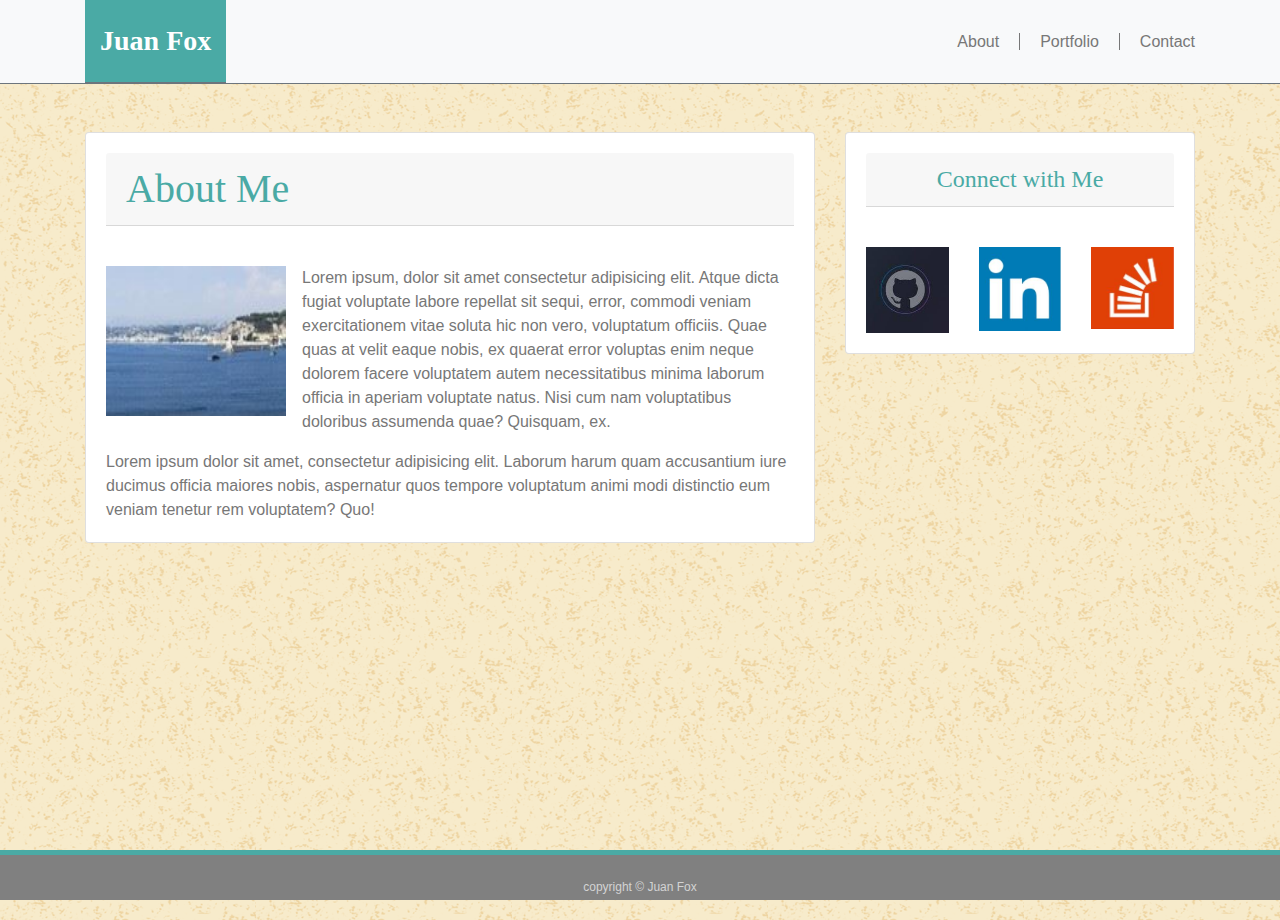
<file: index.html>
<!DOCTYPE html>
<html lang="en">
<head>
    <meta charset="UTF-8">
    <meta name="viewport" content="width=device-width, initial-scale=1.0">
    <meta http-equiv="X-UA-Compatible" content="ie=edge">
    <link rel="stylesheet" href="https://maxcdn.bootstrapcdn.com/bootstrap/4.0.0/css/bootstrap.min.css">
    <link rel="stylesheet" href="assets/css/style.css">
    <title>Juan Fox</title>
</head>
<body>

    <div class="navbar bg-light border-bottom border-secondary mb-5">
        <div class="container">
                <a class="navbar-brand header-font border-bottom border-secondary" href="#">Juan Fox</a>
            <ul class="nav">
                    <li><a href="#">About</a></li>
                    <li><a href="portfolio.html">Portfolio</a></li>
                    <li><a href="contact.html">Contact</a></li>
            </ul>
        </div>
    </div>

    <section class="container">
        <div class="row">
            <div class="col-md-8 col-sm-12 mb-5">
                <article class="card">
                    <div class="card-body">
                        <h1 class="card-header header-font" style="color:#4aaaa5">About Me</h1>
                    </div>
                    
                    <div class="card-body">
                        <div class="profile-pic float-left mr-3">
                                <img class="img-fluid" src="assets/images/profile.jpg" alt="profile picture">
                        </div>
                        
                        <p class="card-text">Lorem ipsum, dolor sit amet consectetur adipisicing elit. Atque dicta fugiat voluptate labore repellat sit sequi, error, commodi veniam exercitationem vitae soluta hic non vero, voluptatum officiis. Quae quas at velit eaque nobis, ex quaerat error voluptas enim neque dolorem facere voluptatem autem necessitatibus minima laborum officia in aperiam voluptate natus. Nisi cum nam voluptatibus doloribus assumenda quae? Quisquam, ex.</p>
                
                        <p class="card-text">Lorem ipsum dolor sit amet, consectetur adipisicing elit. Laborum harum quam accusantium iure ducimus officia maiores nobis, aspernatur quos tempore voluptatum animi modi distinctio eum veniam tenetur rem voluptatem? Quo!</p>
                    </div>
                    
                </article>
            </div>
            <div class="col-md-4 mb-7">
                <aside class="card">
                    <div class="card-body">
                        <h4 class="card-header header-font text-center" style="color:#4aaaa5">
                        Connect with Me
                    </h4>
                    </div>
                    
                    <div class="row card-body">
                        <div class="col-md-4 col-sm-4 col-4">
                            <img src="assets/images/github-icon.jpg" class="img-fluid">
                        </div>
                        <div class="col-md-4 col-sm-4 col-4">
                            <img src="assets/images/linkedin-icon.jpg" class="img-fluid">
                        </div>
                        <div class="col-md-4 col-sm-4 col-4">
                            <img src="assets/images/stackoverflow-icon.jpg" class="img-fluid">
                        </div>
                    </div>
                </aside>
            </div>
        </div>
    </section>

    <footer>copyright &copy; Juan Fox</footer>
</body>
</html>
</file>
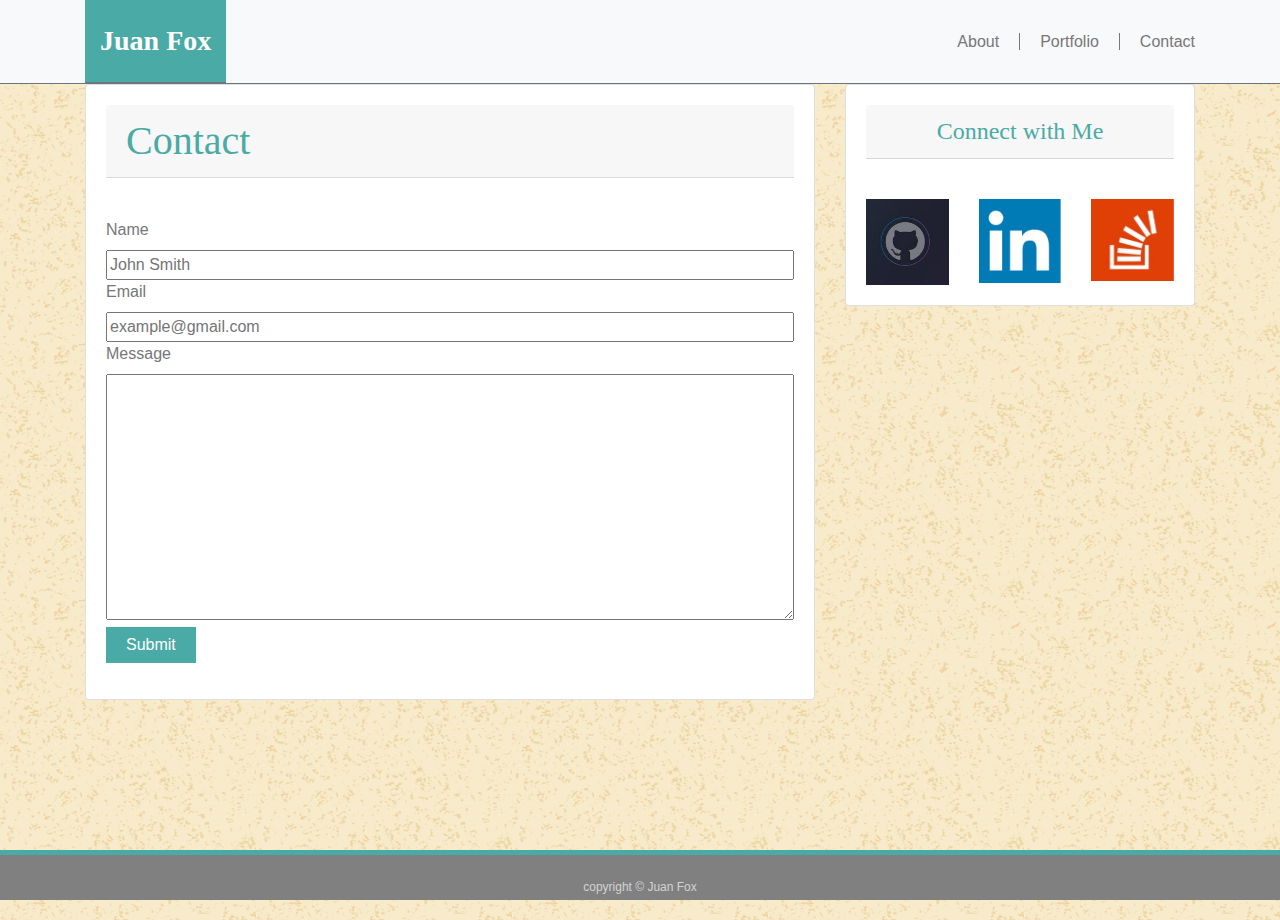
<file: contact.html>
<!DOCTYPE html>
<html lang="en">
<head>
    <meta charset="UTF-8">
    <meta name="viewport" content="width=device-width, initial-scale=1.0">
    <meta http-equiv="X-UA-Compatible" content="ie=edge">
    <link rel="stylesheet" href="https://maxcdn.bootstrapcdn.com/bootstrap/4.0.0/css/bootstrap.min.css">
    <link rel="stylesheet" href="assets/css/style.css">
    <title>Juan Fox</title>
</head>
<body>
    <div class="navbar bg-light border-bottom border-secondary">
        <div class="container">
                <a class="navbar-brand header-font border-bottom border-secondary" href="#">Juan Fox</a>
            <ul class="nav">
                    <li><a href="index.html">About</a></li>
                    <li><a href="portfolio.html">Portfolio</a></li>
                    <li><a href="#">Contact</a></li>
            </ul>
        </div>
    </div>

    <section class="container">
        <div class="row">
            <div class="col-md-8 col-sm-12 mb-5">
                <article class="card">
                    <div class="card-body">
                        <h1 class="card-header header-font" style="color:#4aaaa5">Contact</h1>
                    </div>
                    
                    <div class="card-body">
                        <form action="">
                            <div class="form-group">
                                <label for="name">Name</label><br>
                                <input type="text"  id="name" placeholder="John Smith">

                                <label for="email">Email</label><br>
                                <input type="email" id="email" placeholder="example@gmail.com">

                                <label for="message">Message</label><br>
                                <textarea name="message" id="message" cols="30" rows="10"></textarea>

                                <button type="submit">Submit</button>
                            </div>
                        </form>
                    </div>
                    
                </article>
            </div>
            <div class="col-md-4 mb-7">
                <aside class="card">
                    <div class="card-body">
                        <h4 class="card-header header-font text-center" style="color:#4aaaa5">
                        Connect with Me
                    </h4>
                    </div>
                    
                    <div class="row card-body">
                        <div class="col-md-4 col-sm-4 col-4">
                            <img src="assets/images/github-icon.jpg" class="img-fluid">
                        </div>
                        <div class="col-md-4 col-sm-4 col-4">
                            <img src="assets/images/linkedin-icon.jpg" class="img-fluid">
                        </div>
                        <div class="col-md-4 col-sm-4 col-4">
                            <img src="assets/images/stackoverflow-icon.jpg" class="img-fluid">
                        </div>
                    </div>
                </aside>
            </div>
        </div>
    </section>

    <footer>copyright &copy; Juan Fox</footer>
</body>
</html>
</file>
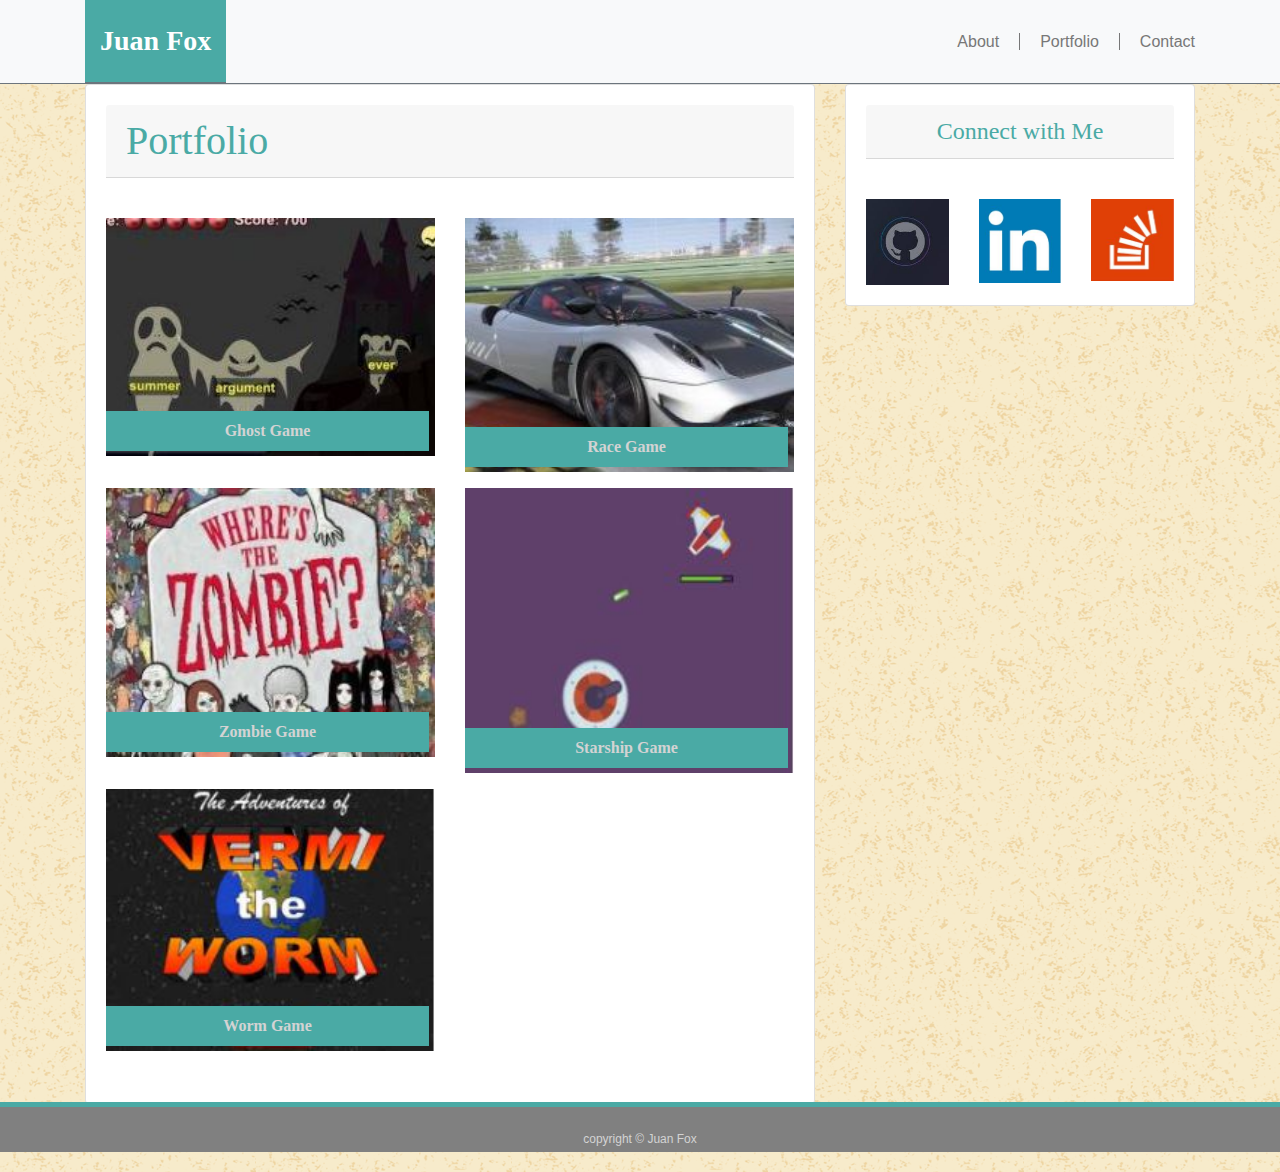
<file: portfolio.html>
<!DOCTYPE html>
<html lang="en">
<head>
    <meta charset="UTF-8">
    <meta name="viewport" content="width=device-width, initial-scale=1.0">
    <meta http-equiv="X-UA-Compatible" content="ie=edge">
    <link rel="stylesheet" href="https://maxcdn.bootstrapcdn.com/bootstrap/4.0.0/css/bootstrap.min.css">
    <link rel="stylesheet" href="assets/css/style.css">
    <title>Juan Fox</title>
</head>
<body>

    <div class="navbar bg-light border-bottom border-secondary">
        <div class="container">
                <a class="navbar-brand header-font border-bottom border-secondary" href="#">Juan Fox</a>
            <ul class="nav">
                    <li><a href="index.html">About</a></li>
                    <li><a href="#">Portfolio</a></li>
                    <li><a href="contact.html">Contact</a></li>
            </ul>
        </div>
    </div>
    <section class="container">
            <div class="row">
                <div class="col-md-8 col-sm-12 mb-5">
                    <article class="card">
                        <div class="card-body">
                            <h1 class="card-header header-font" style="color:#4aaaa5">Portfolio</h1>
                        </div>
                        
                        <div class="card-body">
                            <div class="row game mb-3">
                                <div class="col-md-6 mb-3">
                                    <div class="description position-absolute pt-2 pb-2 text-center">Ghost Game</div>
                                    <img src="assets/images/ghost-game.jpg" class="img-fluid" alt="game 1">
                                </div>
                                <div class="col-md-6">
                                    <div class="description position-absolute pt-2 pb-2 text-center">Race Game</div>
                                    <img src="assets/images/race-game.jpg" class="img-fluid" alt="game 2">
                                </div>
                            </div>
                            <div class="row game mb-3">
                                <div class="col-md-6 mb-3">
                                    <div class="description position-absolute pt-2 pb-2 text-center">Zombie Game</div>
                                    <img src="assets/images/zombie-game.jpg" class="img-fluid" alt="game 3">
                                </div>
                                <div class="col-md-6">
                                    <div class="description position-absolute pt-2 pb-2 text-center">Starship Game</div>
                                    <img src="assets/images/starship-game.jpg" class="img-fluid" alt="game 4">
                                </div>
                            </div>
                            <div class="row game mb-3">
                                <div class="col-md-6 mb-3">
                                    <div class="description position-absolute pt-2 pb-2 text-center">Worm Game</div>
                                    <img src="assets/images/worm-game.jpg" class="img-fluid" alt="game 5">
                                </div>
                                <div class="col-md-6">

                                </div>
                            </div>
                        </div>
                        
                    </article>
                </div>
                <div class="col-md-4 mb-7">
                    <aside class="card">
                        <div class="card-body">
                            <h4 class="card-header header-font text-center" style="color:#4aaaa5">
                            Connect with Me
                        </h4>
                        </div>
                        
                        <div class="row card-body">
                            <div class="col-md-4 col-sm-4 col-4">
                                <img src="assets/images/github-icon.jpg" class="img-fluid">
                            </div>
                            <div class="col-md-4 col-sm-4 col-4">
                                <img src="assets/images/linkedin-icon.jpg" class="img-fluid">
                            </div>
                            <div class="col-md-4 col-sm-4 col-4">
                                <img src="assets/images/stackoverflow-icon.jpg" class="img-fluid">
                            </div>
                        </div>
                    </aside>
                </div>
            </div>
        </section>
    
        <footer>copyright &copy; Juan Fox</footer>
</body>
</html>
</file>
<file: assets/css/style.css>
* {
    box-sizing: border-box;
}

html {
    height: 100%;
}

body {
    color: #777;
    font-family: 'Arial', 'Helvetica Neue', Helvetica, sans-serif;
    background: url("../images/old_map.png") blue;
    padding: none;
    margin: none;
    min-height: 100%;
    position: relative;
}

li {
    list-style: none;
}



.header-font {
    font-family: 'Georgia', Times, Times New Roman, serif;
}

.navbar {
    padding: 0;
}

.navbar-brand {
    color: #fff;
    background: #4aaaa5;
    font-size: 28px;
    font-weight: bold;
    padding: 20px 15px;
}

.name h2 {
    font-size: 28px;
    font-weight: bold;
}

nav {
    float: right;
    height: 50px;
}

nav ul {
    padding: 0;
    margin: 0;
}

nav li {
    float: left;
    list-style: none;  
}

.nav a {
    color: #777;
    font-family: 'Arial', 'Helvetica Neue', Helvetica, sans-serif;
    text-decoration: none;
    padding: 0 20px;
    border-right: 1px solid #777;
    border-left: 1px solid #777;
}

.nav a:hover {
    color: #ccc;
}

.nav a:active {
    color: #4aaaa5;
}

.nav a:visited {
    color: #4aaaa5;
}

.nav li:first-child a {
    padding-left: 0;
    border: none;
}

.nav li:last-child a {
    padding-right: 0;
    border: none;
}

.profile-pic {
    width: 180px;
    height: 150px;
}

.profile-pic img {
    width: 100%;
    height: 100%;
}

input[type="text"], input[type="email"] {
    width: 100%;
}

textarea {
    width: 100%;
}

button[type="submit"] {
    color: white;
    background: #4aaaa5;
    border: none;
    padding: 6px 20px;
}

.row::after {
    content: "";
    display: block;
    clear: both;
    height: 20px;
}

.game {
    position: relative
}

.game img {
    width: 100%;
    height: 100%;
}


.description {
    background: #4aaaa5;
    color: lightgray;
    font-family: 'Georgia', Times, Times New Roman, serif;
    font-weight: bold;
    width: 90%;
    bottom: 5px;
}

footer {
    width: 100%;
    height: 50px;
    background: gray;
    color: lightgray;
    font-size: 12px;
    line-height: 65px;
    text-align: center;
    border-top: 5px solid #4aaaa5;
    position: absolute;
    bottom: 0;
}
</file>
